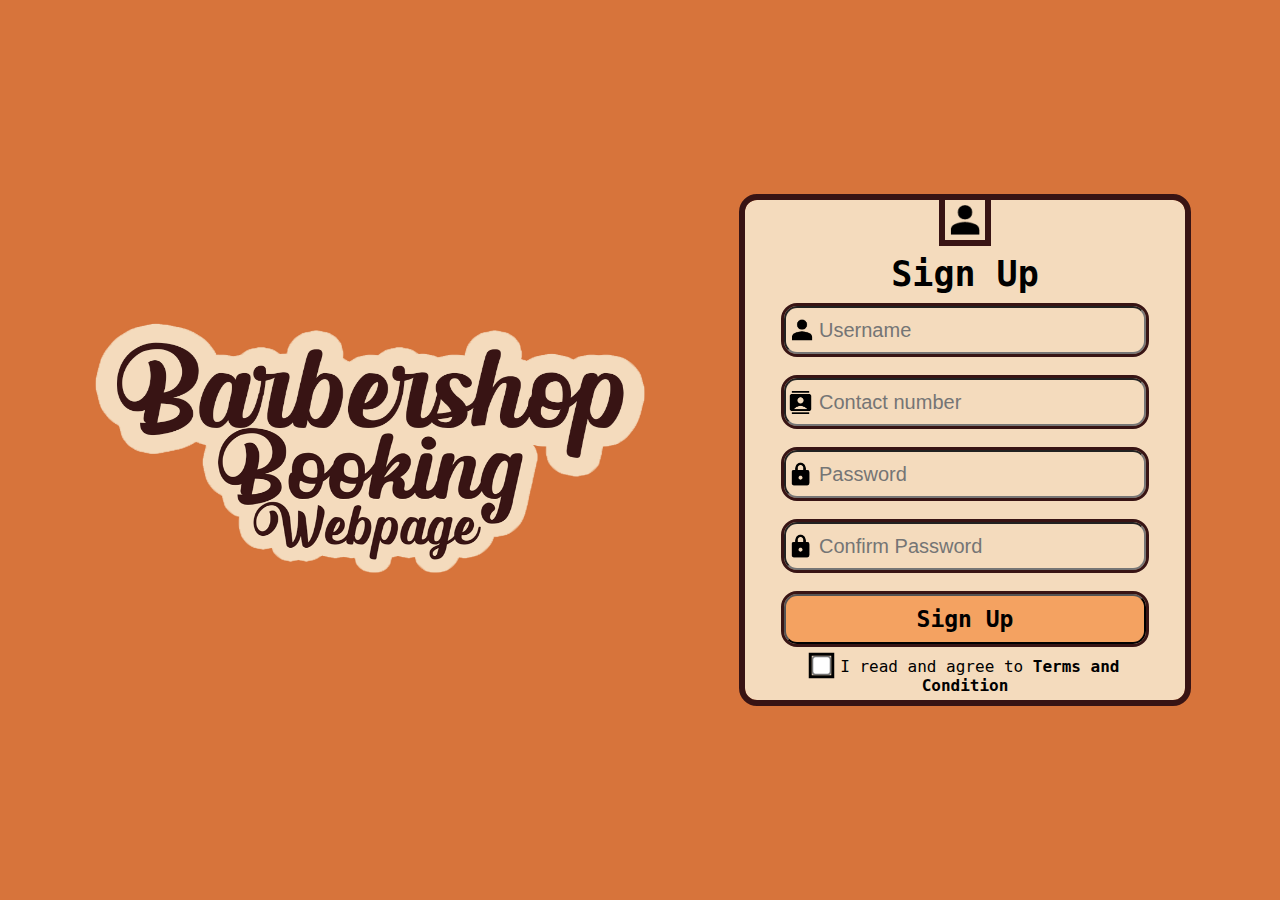
<file: index.html>
<!DOCTYPE html>
<html lang="en">
<head>
    <meta charset="UTF-8">
    <meta http-equiv="X-UA-Compatible" content="IE=edge">
    <meta name="viewport" content="width=device-width, initial-scale=1.0">
    <link href="signUp.css" rel="stylesheet">
    <link rel="icon" href="img/logo.png" type="image/x-icon">
    <title>Barber Booking</title>
</head>
<body>
        <span class="main"><img src="img/logo.png" alt="Default Image"></span> 
    <div class="container">
        <span class="person"><img src="img/emailicon.png" alt="person"></span>
        <h3>Sign Up</h3>
        <form class="form" action="/signIn.html">
            <input type="text" id="text" autocomplete="off" placeholder="Username" minlength="4" maxlength="15" required pattern="[a-zA-Z0-9]+">
            <input type="taxt" inputmode="numeric" autocomplete="off" id="contact" placeholder="Contact number" pattern="[0-9]{11}" minlength="11" maxlength="11">
            <input type="password" placeholder="Password" autocomplete="off" id="password" required>
            <input type="password" placeholder="Confirm Password" autocomplete="off" id="confirm_password" required>
            <input type="submit" id="bt" value="Sign Up">
            <div class="form-footer">
            <input type="checkbox" id="rem" value="remember" required>
            <label for="rem">I read and agree to <b>Terms and Condition</b></label>

            </div>
            <script src="main.js"></script>
            
        </form>
    </div>
    
</body>
</html>
</file>
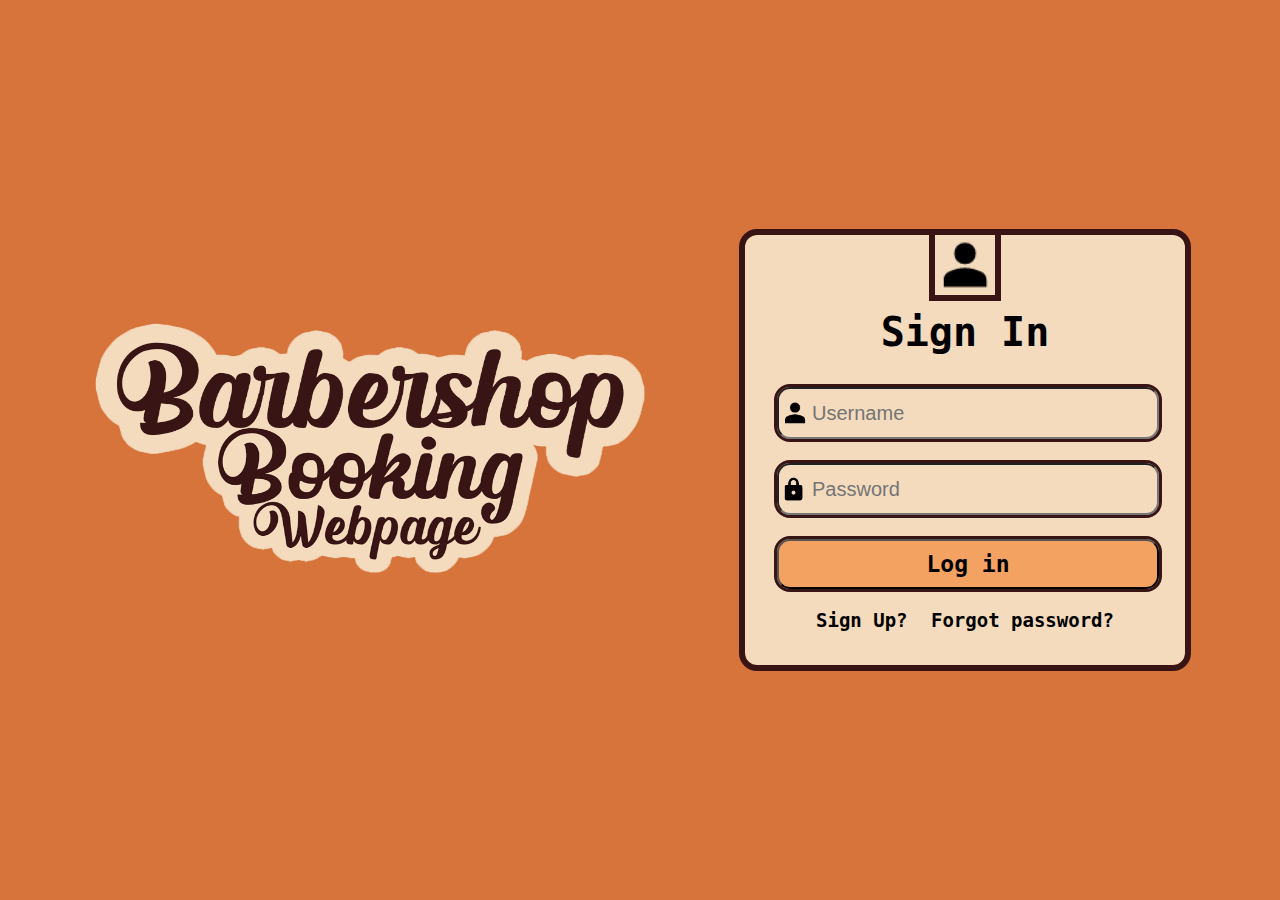
<file: signIn.html>
<!DOCTYPE html>
<html lang="en">
<head>
    <meta charset="UTF-8">
    <meta http-equiv="X-UA-Compatible" content="IE=edge">
    <meta name="viewport" content="width=device-width, initial-scale=1.0">
    <link href="style.css" rel="stylesheet">
    <link rel="icon" href="img/logo.png" type="image/x-icon">
    <title>Barber Booking</title>
</head>
<body>
        <span class="main"><img src="img/logo.png" alt="Default Image"></span> 
    <div class="container">
        <span class="person"><img src="img/emailicon.png" alt="person"></span>
        <h3>Sign In</h3>
        <form class="form" action="/home.html">
            <input type="text" autocomplete="off" id="text" placeholder="Username" minlength="4" maxlength="15" required pattern="[a-zA-Z0-9]+">
            <input type="password" autocomplete="off" id="pw" placeholder="Password" required>
            <input type="submit" id="bt" value="Log in">
            <div class="form-footer">
            <label for="rem">Sign Up?</label>
            <a href="#">Forgot password?</a>
            </div>
        </form>
    </div>
    
</body>
</html>
</file>
<file: signUp.css>
body {
    margin: 0;
    padding: 0;
    background-color: #d7743b;
    display: flex;
    flex-wrap: wrap;
    justify-content: center;
    align-items: center;
    width: 100%;
    height: 100vh;
    gap: 100px
}

.main img {
    height: 250px;
    width: 550px;
}

.person img{
    outline: #381414 6px solid ;
    height: 40px;

}

.container {
    background-color: #f4dbbd;
    outline: 6px #381414 solid;
    border-radius: 12px;
    height: 500px;
    text-align: center;
    width: 440px;
    
}

h3 {
    padding: 0;
    font-family: 'Fragment Mono', monospace;
    font-size: 35px;
    font-weight: 900;
    margin-top: 10px;
    margin-bottom: 0;
}

.form {
    padding: 0px 27px;
    display: flex;
    flex-direction: column;
}

#text, #contact, #password, #confirm_password {
    font-size: 20px;
    padding: 15px;
    height: 14px;
    width: 310px;
    margin: 12px;
    border-radius: 13px;
    outline: #381414 3px solid;
}
#confirm_password {
    background: url("img/pwicon.png") no-repeat left;
    background-size: 25px;
    padding-left: 33px;
    background-position: 2px;
    background-color: #f4dbbd;  
}
#text {
    background: url("img/emailicon.png") no-repeat left;
    background-size: 28px;
    padding-left: 33px;
    background-position: 2px;
}
#contact {
    background: url("img/contact.png") no-repeat left;
    background-size: 25px;
    padding-left: 33px;
    background-position: 2px;
    background-color: #f4dbbd;  
    
}
#password {
     background: url("img/pwicon.png") no-repeat left;
    background-size: 25px;
    padding-left: 33px;
    background-position: 2px;
}
#bt {
    font-size: 23px;
    font-family: 'Fragment Mono', monospace;
    font-weight: 800;
    height: 50px;
    width: 362px;
    margin: 12px;
    border-radius: 13px;
    background-color:#F4A261;
    outline: #381414 3px solid;
    cursor: pointer;
} 
#bt:hover {
    background-color: #d1772d;
}
.form-footer {
    padding: 0px 12px;
    font-family: 'Fragment Mono', monospace;
    font-size: 16px;
    letter-spacing: 0em;

}

.form-footer #rem {
    transform: scale(1.5);
    outline: 2px black solid;
}
</file>
<file: style.css>
body {
    margin: 0;
    padding: 0;
    background-color: #d7743b;
    display: flex;
    flex-wrap: wrap;
    justify-content: center;
    align-items: center;
    width: 100%;
    height: 100vh;
    gap: 100px
}

.main img {
    height: 250px;
    width: 550px;
}

.person img{
    outline: #381414 6px solid ;
    height: 60px;

}

.container {
    background-color: #f4dbbd;
    outline: 6px #381414 solid;
    border-radius: 12px;
    height: 300px;
    text-align: center;
    width: 440px;
    height: 430px;
    
}

h3 {
    padding: 0;
    font-family: 'Fragment Mono', monospace;
    font-size: 40px;
    font-weight: 900;
    margin-top: 10px;
    margin-bottom: 0;
}

.form {
    padding: 20px;
    display: flex;
    flex-direction: column;
}

#text, #pw {
    font-size: 20px;
    padding: 15px;
    height: 18px;
    width: 330px;
    margin: 12px;
    border-radius: 13px;
    outline: #381414 3px solid;

}

#text {
    background: url("img/emailicon.png") no-repeat left;
    background-size: 28px;
    padding-left: 33px;
    background-position: 2px;
}
#pw {
     background: url("img/pwicon.png") no-repeat left;
    background-size: 25px;
    padding-left: 33px;
    background-position: 2px;
}
#bt {
    font-size: 23px;
    font-family: 'Fragment Mono', monospace;
    font-weight: 800;
    height: 50px;
    width: 382px;
    margin: 12px;
    border-radius: 13px;
    background-color:#F4A261;
    outline: #381414 3px solid;
    cursor: pointer;
} 
#bt:hover {
    background-color: #d1772d;
}
.form-footer {
    padding: 8px 12px;
    font-family: 'Fragment Mono', monospace;
    font-size: 19px;
    font-weight: 800;

}
.form-footer label {
    margin-right: 12px;
}
.form-footer #rem {
    transform: scale(1.5);
    outline: 2px black solid;
}
.form-footer a {
    text-decoration: none;
    color: black;
}
.form-footer a:hover {
    text-decoration: underline;
    color: #995925;
}
.sample {
    background-color: #f4dbbd;
}
</file>
